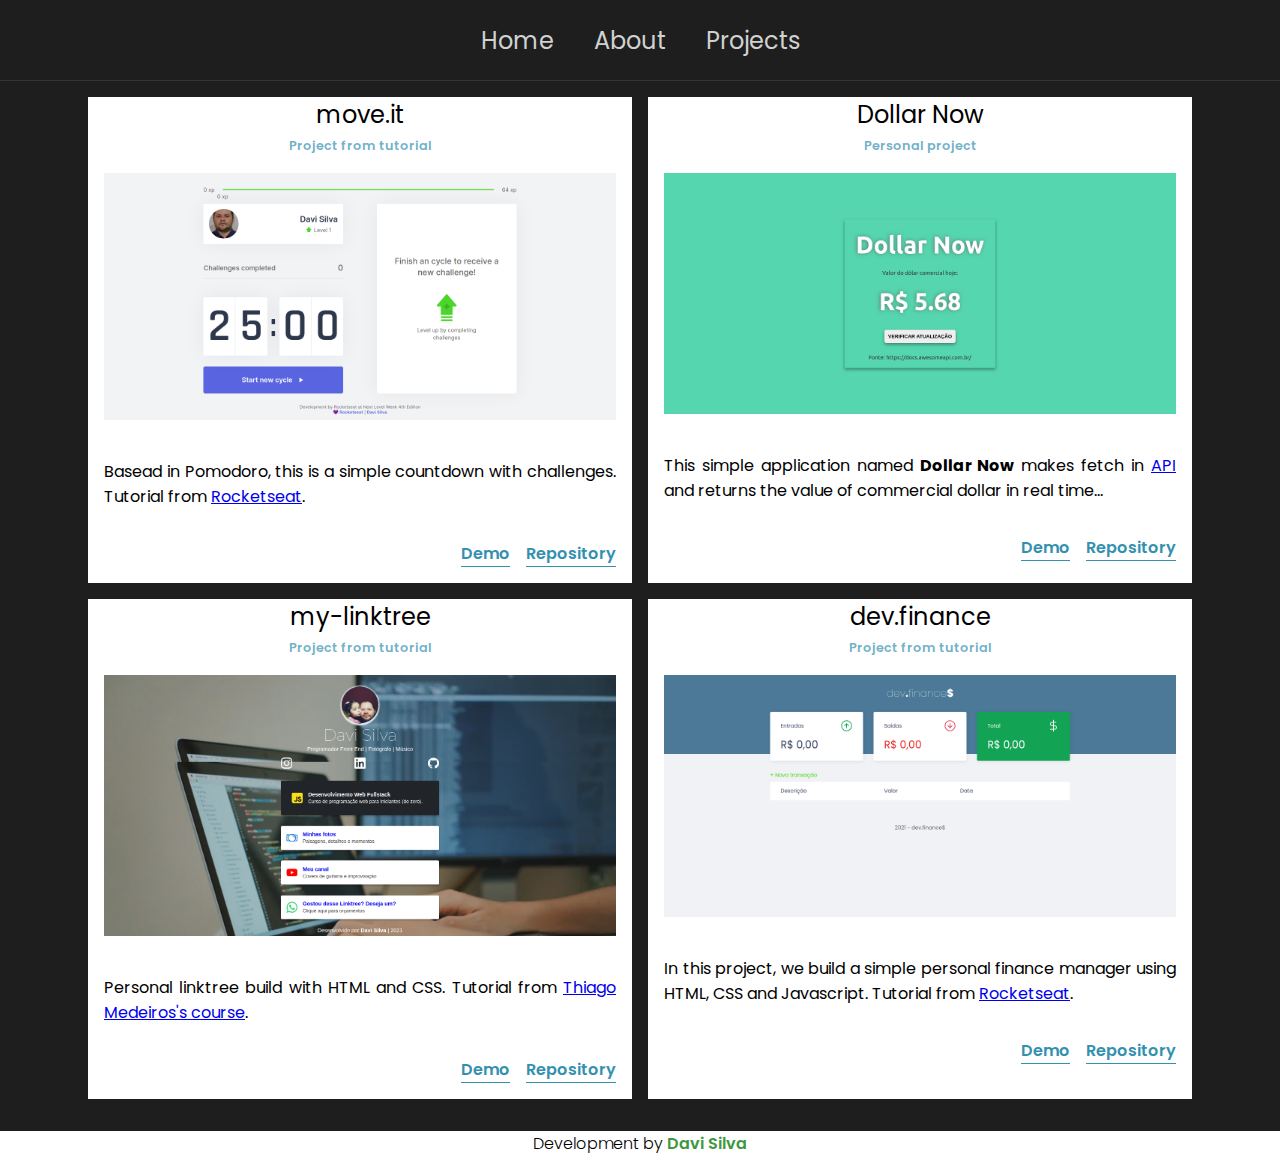
<file: projects.html>
<!DOCTYPE html>
<html lang="en">

<head>
  <meta charset="UTF-8">
  <meta http-equiv="X-UA-Compatible" content="IE=edge">
  <meta name="viewport" content="width=device-width, initial-scale=1.0">
  <title>Davi Silva | Projects</title>
  <link rel="shortcut icon" href="img/favicon.png" type="image/png">
  <link rel="stylesheet" href="css/styles.css">
</head>
</head>

<body>
  <header>
    <nav>
      <a href="/">Home</a>
      <a href="/about.html">About</a>
      <a href="/projects.html">Projects</a>
    </nav>
  </header>

  <section id="intro" class="projects">
    <div class="container">
      <div class="projects-content">

        <div class="project-card">
          <h2>move.it</h2>
          <span> Project from tutorial</span>

          <img src="img/moveit.png" alt="">
          <p>Basead in Pomodoro, this is a simple countdown with challenges. Tutorial from <a
              href="https://rocketseat.com.br/" target="_blank">Rocketseat</a>.</p>
          <div class="links">
            <a href="https://moviet-ds.vercel.app/" target="_blank">Demo</a>
            <a href="https://github.com/davi1985/moveit-ds" target="_blank">Repository</a>
          </div>
        </div>

        <div class="project-card">
          <h2>Dollar Now</h2>

          <span> Personal project</span>

          <img src="img/dollarnow.png" alt="">

          <p>This simple application named <b>Dollar Now</b> makes fetch in <a href="https://economia.awesomeapi.com.br/all/USD-BRL">API</a> and returns the value of commercial dollar in real time...</p>

          <div class="links">
            <a href="https://dollar-now.netlify.app/" target="_blank">Demo</a>
            <a href="https://github.com/davi1985/dollarnow" target="_blank">Repository</a>
          </div>
        </div>

        <div class="project-card">
          <h2>my-linktree</h2>
          <span> Project from tutorial</span>

          <img src="img/my-linktree.png" alt="">
          <p>Personal linktree build with HTML and CSS. Tutorial from <a href="https://thiago-medeiros.com/" target="_blank">Thiago Medeiros's course</a>.</p>
          <div class="links">
            <a href="https://my-linktree-ds.vercel.app/" target="_blank">Demo</a>
            <a href="https://github.com/davi1985/my-linktree" target="_blank">Repository</a>
          </div>
        </div>

        <div class="project-card">
          <h2>dev.finance</h2>
          <span> Project from tutorial</span>

          <img src="img/devfinance.png" alt="">
          <p>In this project, we build a simple personal finance manager using HTML, CSS and Javascript. Tutorial from <a href="https://rocketseat.com.br/" target="_blank">Rocketseat</a>.</p>
          <div class="links">
            <a href="https://devfinace-maratona-discover.netlify.app/" target="_blank">Demo</a>
            <a href="https://github.com/davi1985/moveit-ds" target="_blank">Repository</a>
          </div>
        </div>
      </div>
    </div>
  </section>

  <footer>
    Development by <a href="https://github.com/davi1985" target="_blank">Davi Silva</a>
  </footer>
</body>

</html>
</file>
<file: css/styles.css>
@import url('https://fonts.googleapis.com/css2?family=Poppins:wght@300;600;900&display=swap');

/* PAGE HOME */
* {
  margin: 0;
  padding: 0;
  box-sizing: border-box;
}

body {
  font: 1rem 'Poppins', sans-serif;
}

:root {
  --background: #1e1e1e;
  --text: #d1d1d1;
  --green: rgb(91, 204, 91);
}

header {
  width: 100%;
  background-color: var(--background);
  text-align: center;
  border-bottom: 1px solid rgba(255, 255, 255, 0.1);
}

header nav {
  display: flex;
  justify-content: center;
  align-items: center;
  height: 5rem;
}

header a {
  padding: 0.5rem;
  text-decoration: none;
  color: var(--text);
  font-size: 1.5rem;
  transition: color 0.5s;
} 

header a + a {
  margin-left: 1.5rem;
}

header a:hover {
  color: var(--green);
}

section#intro {
  width: 100%;
  background: var(--background);
}

.container {
  max-width: 1120px;
  margin: 0 auto;
}

section {
  padding:1rem;
}

section#intro .content {
  display: flex;
  justify-content: center;
  align-items: center;
  height:calc(100vh - 13rem);
  color: var(--text);
}

section#intro .content div + div{
  margin-left: 3rem;
}

section#intro .content img {
  width: 320px;
  border: 0.5rem solid white;
  border-radius: 50%;
}

section#intro .content .left {
  line-height: 2.5rem;
}

section#intro .content .left h2 {
  font-size: 2rem;
  font-weight: 300;
}

section#intro .content .left h2 span {
  font-weight: 900;
  font-size: 3rem;
  line-height: 4rem;
  letter-spacing: 0.25rem;
}

section#intro .content .left h3 {
  font-size: 1.5rem;
  font-weight: 300;
}

.social-icons-home {
  display: flex;
  justify-content:center;
  align-items: center;
}

.social-icons-home a {
  display: flex;
  padding: 1rem;
}

.social-icons-home a + a {
  margin-left: 1rem;
}

footer {
  text-align: center;
  display: flex;
  justify-content: center;
  align-items: center;
  color: initial;
  font-weight: 300;
}

footer a {
  text-decoration: none;
  margin-left: 0.25rem;
  font-weight: 600;
  color:rgb(62, 151, 62)
}

@media (max-width:820px) {
  header a {
    font-size: 1.2rem;
  }

  section#intro .content {
    flex-direction: column;
    text-align: center;
  }

  section#intro .content div + div {
    margin-left: 0;
  }
  
  section#intro .content .left {
    line-height: 0;
  }

  section#intro .content .left h2 {
    margin-top: 1rem;
  }

  section#intro .content .left h2,
  section#intro .content .left h3 {
    font-size: 1rem;
    word-wrap: break-word;
  }

  section#intro .content .left h2 span {
    font-size: 2rem;
  }

  section#intro .content img {
    width: 220px;
    margin: 2rem 0;
  }
  
}

/* PAGE ABOUT */
section#intro.about {
  background-color: white;
  padding: 2rem;
  /* height: calc(100vh - 10rem) */
}

.about {
  display: flex;
  justify-content: center;
  align-items: center;
  color: var(--text)
}

.about .avatar img{
  width: 280px;
  box-shadow: rgba(0, 0, 0, 0.35) 0px 5px 15px;
}

.about .description {
  background-color: white;
  color: var(--background);
  margin-left: 3rem;
  text-align: justify;
  font-size: 1rem;
  line-height: 1.5rem;
}

.about .description span {
  font-weight: 600;
  font-size: 1.1rem;
}

.about .description .skills {
  margin: 2rem;
  display: flex;
  padding: 2rem;
  justify-content: center;
  align-items: center;
  background-color: rgb(243, 242, 242);
}

.about .description .skills img + img {
  margin-left: 3rem;
}

.social {
  margin-top: 2rem;
  display: flex;
  flex-direction: column;
}
.social-icons {
  margin-top: 1rem;
}

.social-icons a {
  text-decoration: none;
}

.social-icons a + a{
  margin-left: 2rem;
}


@media (max-width:820px) {
  section#intro .about {
    flex-direction: column;
  }

  section#intro.about .container{
    margin: 0;
  }

  .about .avatar img {
    width: 220px;
  }

  .about .description {
    margin: 0;
  }
  
  .about .description .skills img + img {
    margin-left: 1rem;
  }

  .about .social-icons {
    text-align: center;
  }
  
}
/* PAGE PROJECTS */
section#intro .projects {
  background-color: var(--background);
}

.projects-content {
  display: flex;
  margin-bottom: 1rem;
  justify-content: center;
  flex-direction: row;
  flex-wrap: wrap;
  gap: 1rem;
}

.project-card {
  /* flex-direction: column;
  justify-content: center; */
  background-color: white;
  width: calc(50% - 1rem);
  text-align: center;
}

.project-card img {
  width:100%;
}

.project-card h2 {
  font-weight: normal;
}

.project-card span {
  font-size: 0.8rem;
  font-weight: 600;
  color:rgba(51, 144, 175,0.7)
}

.project-card img {
  padding: 1rem;
}

.project-card p {
  text-align: justify;
  padding:1rem;
}

.project-card .links {
  display: flex;
  justify-content: flex-end;
  padding: 1rem;
}

.project-card .links a {
  text-decoration: none;
  font-weight: 600;
  color: rgb(51, 144, 175);
  border-bottom: 1px solid rgb(51, 144, 175);
  transition: filter 0.3s;
}

.project-card .links a:hover {
  filter: brightness(0.9);
}

.project-card .links a + a {
  margin-left: 1rem;
}

@media (max-width: 650px) {
  section#intro .projects-content {
    flex-direction: column;
    justify-content: center;
    gap: 1rem;
  }
  
 .project-card {
    width: 100%;
    margin-bottom: 1rem;
  }
}
</file>
